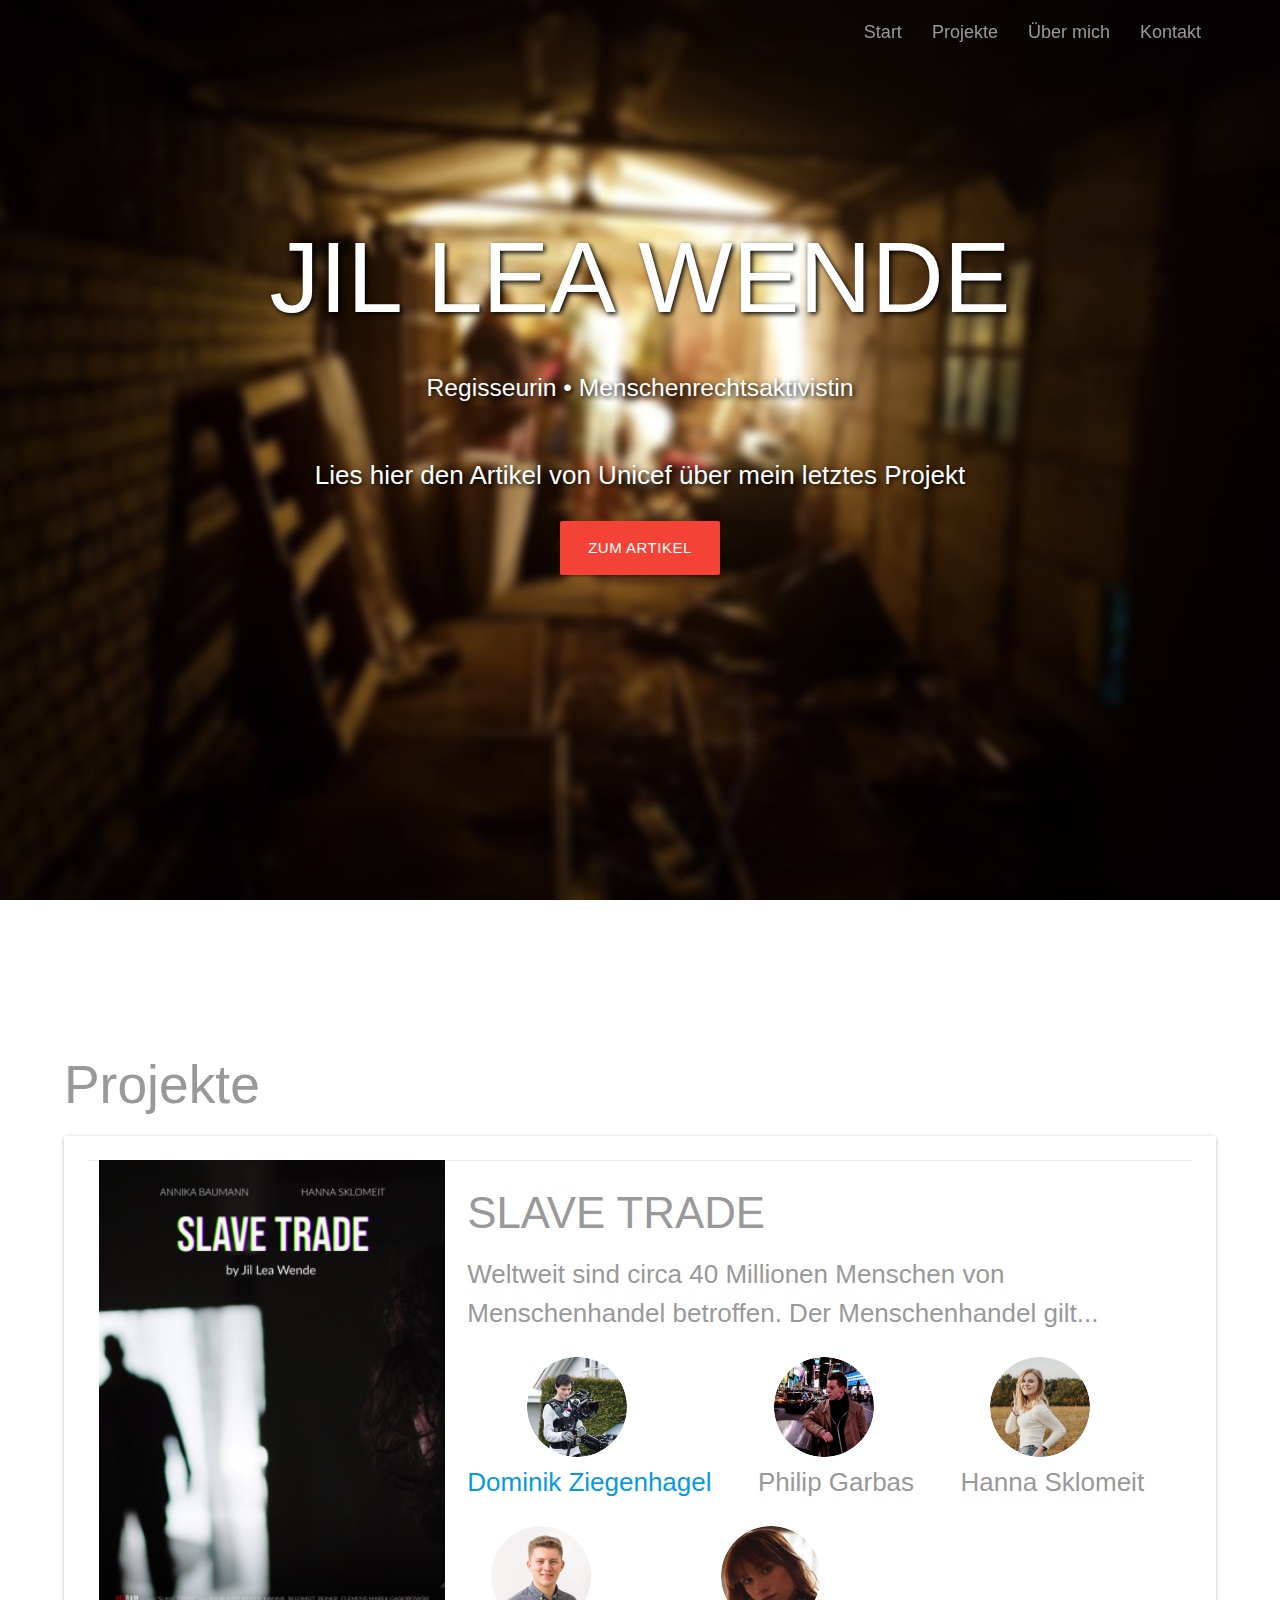
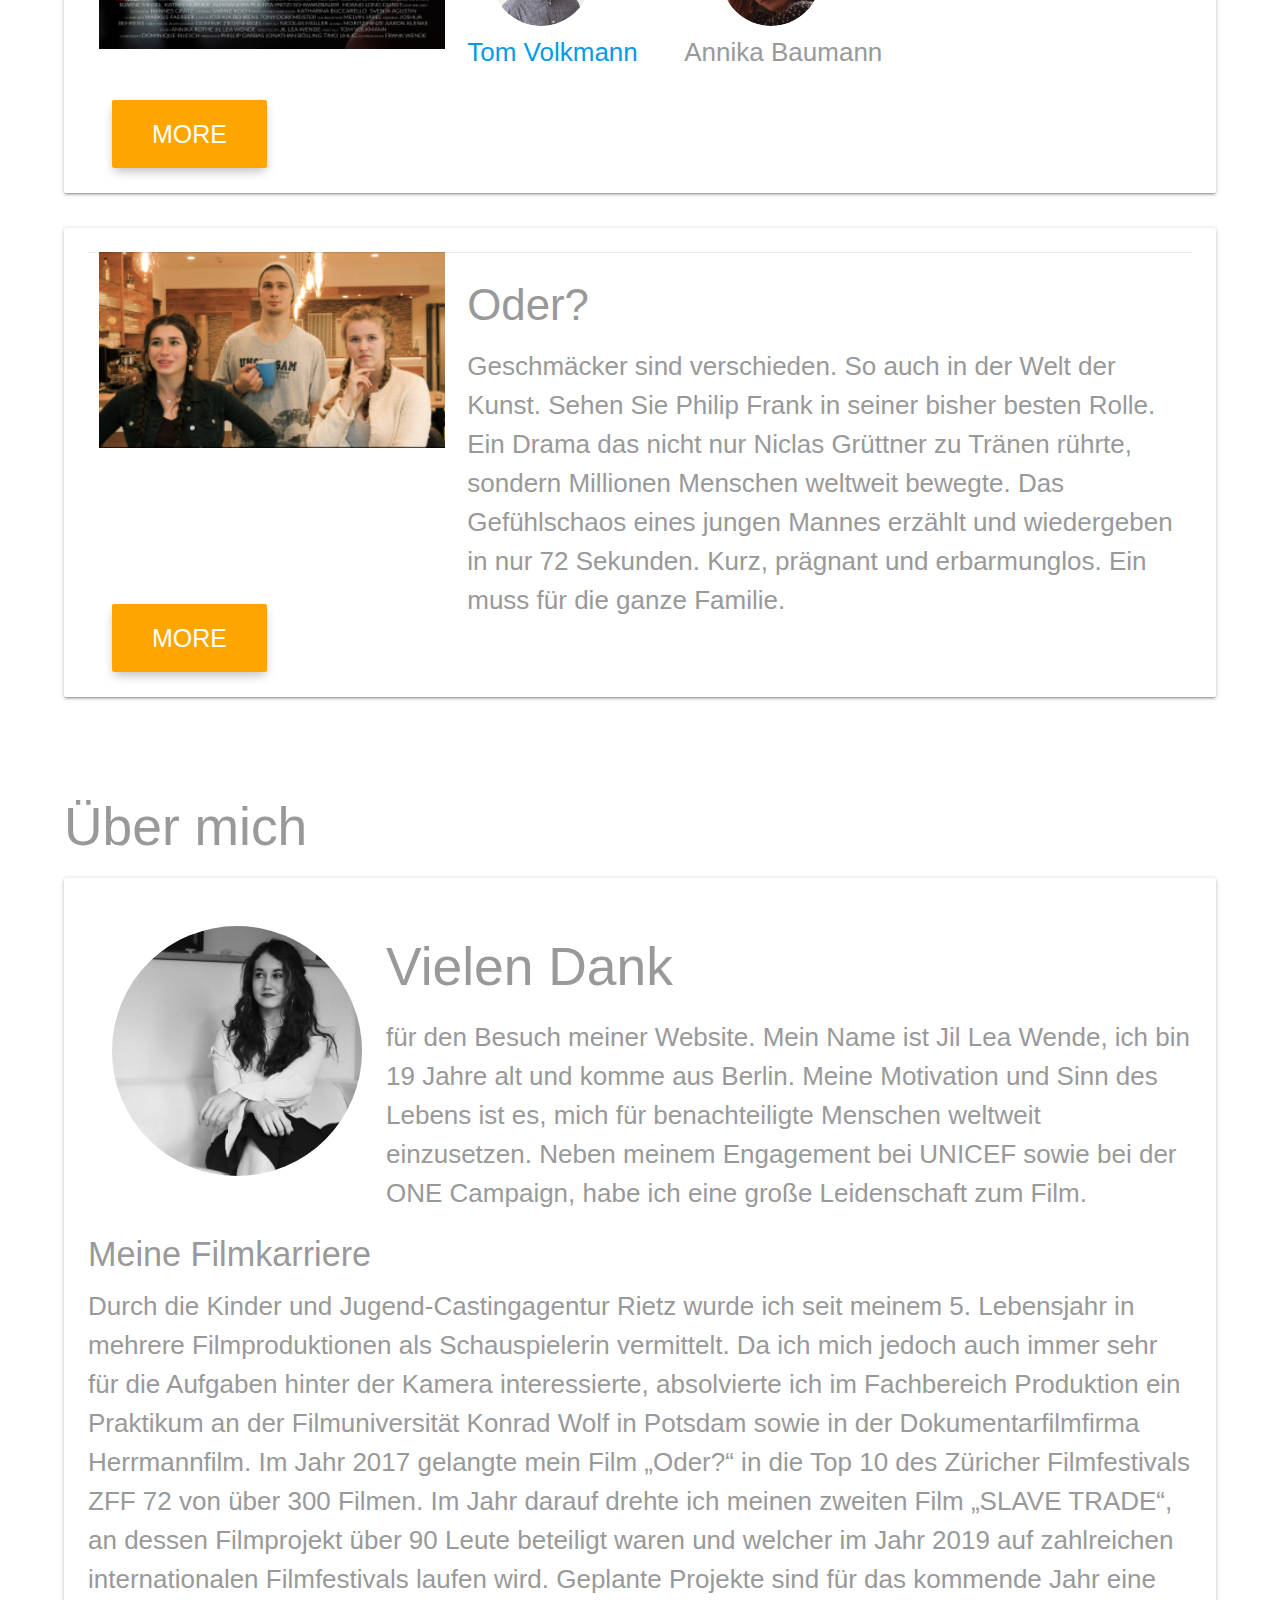
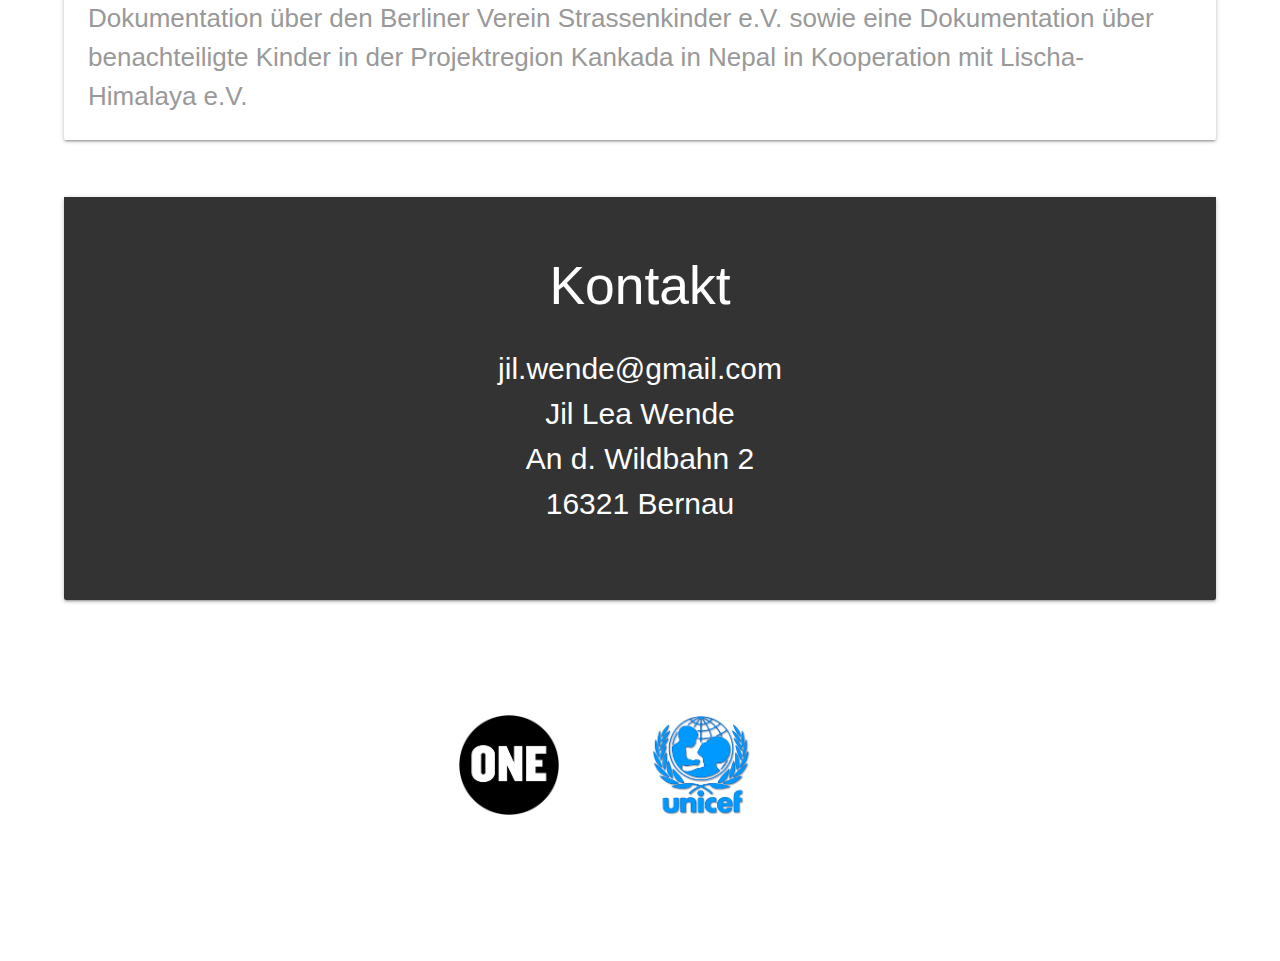
<file: index.html>
<!DOCTYPE html>
<html lang="en">
<head>
  <meta http-equiv="Content-Type" content="text/html; charset=UTF-8"/>
  <meta name="viewport" content="width=device-width, initial-scale=1, maximum-scale=1.0"/>
  <title> Jil Lea Wende</title>

  <!-- CSS  -->
  <link href="https://fonts.googleapis.com/icon?family=Material+Icons" rel="stylesheet">
  <link href="css/materialize.css" type="text/css" rel="stylesheet" media="screen,projection"/>
  <link href="css/style.css" type="text/css" rel="stylesheet" media="screen,projection"/>
</head>
<body>
  <nav class="navbar mytop  " role="navigation">
    <div class="nav-wrapper container "><a id="logo-container" href="#" class="brand-logo" style="color:#999999"></a>
      <ul class="right hide-on-med-and-down">
        <li>
          <a href="#home">
            Start
            <div class="underline white">&nbsp;</div>
          </a>
        </li>
        <li>
          <a href="#projects">
            Projekte
            <div class="underline white">&nbsp;</div>
          </a>
        </li>
        <li>
          <a href="#about">
            Über mich
            <div class="underline white">&nbsp;</div>
          </a>
        </li>
        <li>
          <a href="#contact">
            Kontakt
            <div class="underline white">&nbsp;</div>
          </a>
        </li>
      </ul>

      <ul id="nav-mobile" class="sidenav section table-of-contents">
        <li><a href="#home" >Home</a></li>
        <li><a href="#projects" >Projects</a></li>
        <li><a href="#about">About me</a></li>
        <li><a href="#contact" >Contact</a></li>
      </ul>
      <a href="#" data-target="nav-mobile" class="sidenav-trigger"><i class="material-icons">menu</i></a>
    </div>
  </nav>

  <div class="background">
      <div style="min-height: 20vh">&nbsp;</div>
      <h1 class="header center white-text ">JiL Lea Wende</h1>
      <div class="row center">
        <h5 class="header col s12 light white-text">Regisseurin • Menschenrechtsaktivistin</h5>
      </div>
      <div class="row center">
        <div class="col s12 m12 l12 xl12">
          <p class = white-text >Lies hier den Artikel von Unicef über mein letztes Projekt</p>
          <a target="_blank" href="https://www.unicef.de/mitmachen/ehrenamtlich-aktiv/-/arbeitsgruppe-berlin/filmpremiere-im-kino-arsenal---slave-trade-/179676?fbclid=IwAR02WBnfAG9_69Eda3x2TRiGAmDvC9Auc1laLHe_PSkPOSs3WEzVBNDpIgc" class="waves-effect waves-primary btn-large red" >Zum Artikel</a>
        </div>
      </div>
    </div>
  </div>
  <div class="main container">

    <!-- home -->
    <div id="home" class="section scrollspy" style="padding-bottom: 120px;">


    <!-- projects -->
    <div id="projects" class="section scrollspy">
      <h2>Projekte</h2>
      <!-- card example -->
      <div class="row" >
        <div class="card white">
          <div class="card-content">
            <!-- normal project-card view -->
            <div id="slaveShortInfo">
              <div class="row" style="margin-bottom: 0px;">
                <div class="col s12 m4 l4 xl4">
                  <img src="img/Slave%20Trade%20Plakat%20kleinpng.png" style="width: 100%">
                </div>
                <div class="col s12 m8 l8 xl8">
                  <span class="card-title"></span>
                <h3>SLAVE TRADE</h3>
                  <p>Weltweit sind circa 40 Millionen Menschen von Menschenhandel betroffen.                                      Der Menschenhandel gilt... </p>
                  <div class="row center" style="margin-top: 24px">
                    <a target="_blank" href=https://www.ziegenhagel.com/de/kamera/><div class="col" style="margin-right: 24px; margin-bottom: 24px;">
                      <img class="circle" src="img/Dominik.png" style="margin-right: 24px;">
                      <p class="person-name">Dominik Ziegenhagel</p>
                    </div></a>
                    <div class="col" style="margin-right: 24px; margin-bottom: 24px;">
                      <img class="circle" src="img/philip.png" style="margin-right: 24px;">
                      <p class="person-name">Philip Garbas</p>
                    </div>
                    <div class="col" style="margin-right: 24px; margin-bottom: 24px;">
                      <img class="circle" src="img/Hanna.png" style="margin-right: 24px;">
                      <p class="person-name">Hanna Sklomeit</p>
                    </div>
                    <a target="_blank" href=https://sites.google.com/view/volkmann/home><div class="col" style="margin-right: 24px; margin-bottom: 24px;">
                      <img class="circle" src="img/Volkmann.png" style="margin-right: 24px;">
                      <p class="person-name">Tom Volkmann</p>
                    </div></a>
                    <div class="col" style="margin-right: 24px; margin-bottom: 24px;">
                      <img class="circle" src="img/Annika.png" style="margin-right: 24px;">
                      <p class="person-name">Annika Baumann</p>
                    </div>
                  </div>
                </div>
                <div class="card-action">
                  <a class="clickable" onclick="slaveToggleClick()">more</a>
                </div>
              </div>
            </div>
            <!-- extended project-card view -->
            <div id="slaveMoreInfo" style="display: none">
              <div class="row" style="margin-bottom: 0px;">
                <span class="card-title"></span>
                <div class="row">
                  <div class="col s12 m7 l7 xl7">
                    <h3>SLAVE TRADE</h3>
                    <h4>Thema</h4>
                    <p>Weltweit sind circa 40 Millionen Menschen von Menschenhandel betroffen.                                      Der Menschenhandel gilt als eine moderne Form der Sklaverei und ist eine der schwersten Straftaten weltweit. In 164 von 173 Ländern dieser Erde gibt es versklavte Menschen. Ein Drittel der betroffenen Opfer sind Kinder.
                    Dabei werden die Opfer gezwungen gegen ihren freien Willen Arbeit zu verrichten, sei es in den Bereichen der Zwangsprostitution oder der Zwangsarbeit. Auch der Zwang einer Organspende sowie die Zwangsheirat fallen unter die Begrifflichkeit des Menschenhandels.
                    Auf internationaler und europäischer Ebene gibt es eine Vielzahl von Verträgen, Programmen, Protokollen, Aktionsplänen und Rechtsakten zur Verhütung und Bekämpfung des Menschenhandels. Jedoch gibt es zu wenig durchgreifende Maßnahmen, gezielt gegen die Straftat Menschenhandel vorgehen zu können. Die Nutzung des Darknets erschwert diesen Prozess.
                    </p>
                    <h4>Plot</h4>
                    <p>Zur falschen Zeit am falschen Ort. Oder war es doch kein Zufall, sondern alles geplant? Dabei wollten die Freundinnen Scyla und Lilli doch nach der Party nur nach Hause gehen. Hatte man sie vorher schon im Internet gestalkt und wusste, wo man sie auffinden würde? Am Ende ist es jedoch keine Frage des Ortes, denn jeder von uns ist ein potentielles Opfer von Menschenhandel. Jederzeit und überall.</p>
                    <br>
                    <iframe src="https://www.youtube.com/embed/yK-ozucRn0g" style="width:800px;height:450px;" frameborder="0" allow="autoplay; encrypted-media" allowfullscreen></iframe>

                  </div>

                  <div class="col s12 m5 l5 xl5 center">
                    <h4>Beteiligte Personen</h4>
                      <a target="_blank" href=https://www.ziegenhagel.com/de/kamera/><div style="margin-top:24px;">
                      <img class="circle" src="img/Dominik.png" style="margin-right: 24px;">
                      <p class="person-name">Dominik Ziegenhagel</p>
                      <p class="person-role">Director of Photography</p>
                    </div></a>
                    <div style="margin-top:24px;">
                      <img class="circle" src="img/philip.png" style="margin-right: 24px;">
                      <p class="person-name">Philip Garbas</p>
                      <p class="person-role">Producer</p>
                    </div>
                    <div style="margin-top:24px;">
                      <img class="circle" src="img/Hanna.png" style="margin-right: 24px;">
                      <p class="person-name">Hanna Sklomeit</p>
                      <p class="person-role">Actor</p>
                    </div>
                    <a target="_blank" href=https://sites.google.com/view/volkmann/home><div style="margin-top:24px;">
                      <img class="circle" src="img/Volkmann.png" style="margin-right: 24px;">
                      <p class="person-name">Tom Volkmann</p>
                      <p class="person-role">First Assistent Director</p>
                    </div></a>
                    <div style="margin-top:24px;">
                      <img class="circle" src="img/Annika.png" style="margin-right: 24px;">
                      <p class="person-name">Annika Baumann</p>
                      <p class="person-role">Actor</p>
                    </div>
                  </div>

                </div>
                  <div> <br> </div>
              </div>

              <div class="card-action">
                <a class="clickable" onclick="slaveToggleClick()">less</a>
              </div>
            </div>
          </div>
        </div>
      </div>
      <div class="row" >
        <div class="card white">
          <div class="card-content">
        <!-- normal project-card view 2 -->
            <div id="warumShortInfo">
              <div class="row" style="margin-bottom: 0px;">
                <div class="col s12 m4 l4 xl4">
                  <img src="img/warum.png" style="width: 100%">
                </div>
                <div class="col s12 m8 l8 xl8">
                  <span class="card-title"></span>
                 <h3>Oder?</h3>
                  <p>Geschmäcker sind verschieden. So auch in der Welt der Kunst. Sehen Sie Philip Frank in seiner bisher besten Rolle. Ein Drama das nicht nur Niclas Grüttner zu Tränen rührte, sondern Millionen Menschen weltweit bewegte. Das Gefühlschaos eines jungen Mannes erzählt und wiedergeben in nur 72 Sekunden. Kurz, prägnant und erbarmunglos. Ein muss für die ganze Familie.</p>
                </div>
                <div class="card-action">
                  <a class="clickable" onclick="warumToggleClick()">more</a>
                </div>
              </div>
            </div>
            <!-- extended project-card view 2-->
            <div id="warumMoreInfo" style="display: none">
              <div class="row" style="margin-bottom: 0px;">
                <span class="card-title"></span>
                <div class="row">
                  <h3>Oder?</h3>
                  <div class="col s12 m7 l7 xl7" style="padding:56.25% 0 0 0;position:relative;">
                    <iframe src="https://player.vimeo.com/video/284309328?autoplay=0&portrait=0" style="position:absolute;top:0;left:0;width:100%;height:100%;" frameborder="0" webkitallowfullscreen mozallowfullscreen allowfullscreen></iframe> <script src="https://player.vimeo.com/api/player.js"></script>
                  </div>
                </div>
                <div class="card-action">
                  <a class="clickable" onclick="warumToggleClick()">less</a>
                </div>
              </div>
            </div>
          </div>
        </div>
      </div>
    </div>

    <!-- about -->
    <div id="about" class="section scrollspy">
      <h2>Über mich</h2>
      <div class="row">
        <div class="card white">
          <div class="card-content">
        <img src="img/Jil3.jpeg" style="margin: 24px;" Align="left" class="circle" width="250px" height="250px">
        <h2>Vielen Dank</h2>
        <p>
          für den Besuch meiner Website.
          Mein Name ist Jil Lea Wende, ich bin 19 Jahre alt und komme aus Berlin.
          Meine Motivation und Sinn des Lebens ist es, mich für benachteiligte Menschen weltweit einzusetzen.
          Neben meinem Engagement bei UNICEF sowie bei der ONE Campaign, habe ich eine große Leidenschaft zum Film.
        </p>
        <h4>Meine Filmkarriere</h4>
        <p>
          Durch die Kinder und Jugend-Castingagentur Rietz wurde ich seit meinem 5. Lebensjahr in mehrere Filmproduktionen als Schauspielerin vermittelt. Da ich mich jedoch auch immer sehr für die Aufgaben hinter der Kamera interessierte, absolvierte ich im Fachbereich Produktion ein Praktikum an der Filmuniversität Konrad Wolf in Potsdam sowie in der Dokumentarfilmfirma Herrmannfilm. Im Jahr 2017 gelangte mein Film „Oder?“ in die Top 10 des Züricher Filmfestivals ZFF 72 von über 300 Filmen. Im Jahr darauf drehte ich meinen zweiten Film „SLAVE TRADE“, an dessen Filmprojekt über 90 Leute beteiligt waren und welcher im Jahr 2019 auf zahlreichen internationalen Filmfestivals laufen wird. Geplante Projekte sind für das kommende Jahr eine Dokumentation über den Berliner Verein Strassenkinder e.V. sowie eine Dokumentation über benachteiligte Kinder in der Projektregion Kankada in Nepal in Kooperation mit Lischa-Himalaya e.V.
        </p>
      </div></div>
    </div>


    <div id="contact" class="section scrollspy">
        <div class="card">
          <div class="card-content">
          <div class="row">
            <h2 class="center">Kontakt</h2>
              <ul style="font-size:2em;text-align:center">
                <li>jil.wende@gmail.com</li>
                <li>Jil Lea Wende</li>
                <li>An d. Wildbahn 2</li>
                <li>16321 Bernau</li>
              </ul>
            </div>
          </div>
        </div>
    </div>

  </div><!-- end main container -->


    <div class="row" style="margin-top:70px;">
        <div class="col s1 m4 l4 xl4"></div>
        <div class="col s5 m2 l2 xl2">   <a href="https://www.one.org/de/"><img src="img/onesmall.png" height="100" width="100"> </a></div>
      <div class="col s5 m2 l2 xl2">
          <a href="https://www.unicef.de/"><img src="img/unicef-logo.png" height="100" width="100"> </a></div>
      <div class="col s1 m4 l4 xl4"></div>
    </div>
  </div>


  <!--  Scripts-->
  <script src="https://code.jquery.com/jquery-2.1.1.min.js"></script>
  <script src="js/materialize.js"></script>
  <script src="js/init.js"></script>

  </body>
</html>
</file>
<file: css/style.css>
/* Custom Stylesheet */
/**
 * Use this file to override Materialize files so you can update
 * the core Materialize files in the future
 *
 * Made By MaterializeCSS.com
 */

/* general */
body {
	color: #999999;
}

.container {
	width: 90%;
}

h1 {
	font-size: 100px;
}

h2 {
	color: #999999;
}

p {
	font-size: 26px;
}


.gray {
	background-color: #999999 !important;
}

.clickable:hover {
	cursor: pointer;
}

/* navbar */

nav ul a {
	color: #999999;
	font-size: 18px;
}

.navbar {
	background-color: #212121;
	overflow: hidden;
    position: fixed;
    top: 0;
	width: 100%;
	z-index: 1000;
}

.mytop {
	background-color: transparent;
	-webkit-box-shadow: none;
	-moz-box-shadow: none;
	box-shadow: none;
}

.navbar .active .underline {
	background-color: pink;
	margin-top: -12px;
	height: 2px;
}

/* main */
.main {
	margin-top: 90px;
}


.icon-block {
  padding: 0 15px;
}

.icon-block .material-icons {
	font-size: inherit;
}

.circle {
    border-radius: 50%;
}
.card .card-action {
    position: inherit !important;
}
.background {
	height:100vh;
	width: 100vw;
	position: relative;
	z-index: 2;
	background-image: url(../img/landing_background_16_9_weich.jpg);
	background-repeat:no-repeat;
	background-size:cover;
	background-position: center center;
	top: 0;
}
.background h1 {
	text-transform: uppercase;
}
.background p,.background h1, .background h5 {
	text-shadow:2px 2px 5px black;
}
.btn-large {
	cursor: pointer;
}
.card-action .clickable {
  padding:20px 40px;
	background:orange;
	color:#fff !important;
	font-size: 25px;
	border-radius:2px;
	box-shadow: 0px 5px 10px -2px #0004;
}
.container-16by9 {
    position: relative;
    width: 100%;
    height: 0;
    padding-bottom: 56.25%;
}
#contact .card-content {
		background:#333;
}
#contact * {
	color: white
}

.person-name {
	/* todo */
}

.person-role {
	/* todo */
}
</file>
